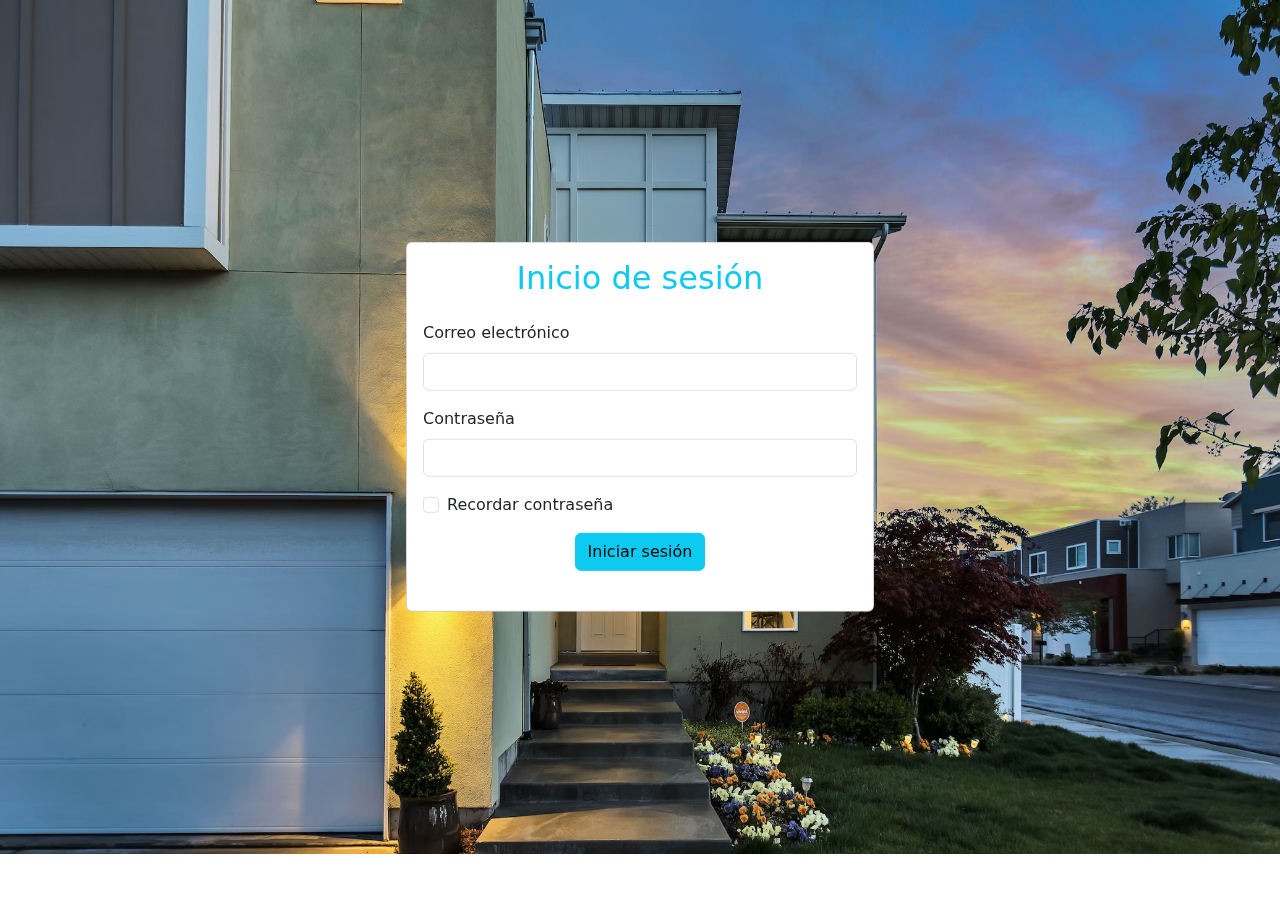
<file: html/login.html>
<!DOCTYPE html>
<html lang="es">
<head>
    <meta charset="UTF-8">
    <meta name="viewport" content="width=device-width, initial-scale=1.0">
    <title>Login</title>
    <link href="https://cdn.jsdelivr.net/npm/bootstrap@5.3.0-alpha1/dist/css/bootstrap.min.css" rel="stylesheet">
</head>
<body>

    <!-- Contenedor del carrusel y del cuadro de inicio de sesión -->
    <div class="container-fluid position-relative p-0">
        <!-- Carrusel de imágenes -->
        <div id="carouselExampleSlidesOnly" class="carousel slide" data-bs-ride="carousel" data-bs-interval="5000">
            <div class="carousel-inner">
                <div class="carousel-item active">
                    <img src="../assets/casa2.avif" class="d-block w-100" alt="Imagen 1">
                </div>
                <div class="carousel-item">
                    <img src="../assets/casa4.jpeg" class="d-block w-100" alt="Imagen 2">
                </div>
                <div class="carousel-item">
                    <img src="../assets/casa6.jpeg" class="d-block w-100" alt="Imagen 3">
                </div>
            </div>
        </div>

        <!-- Contenedor del cuadro de inicio de sesión -->
        <div class="position-absolute top-50 start-50 translate-middle p-3" style="width: 500px;">
            <div class="card">
                <div class="card-body">
                    <h2 class="card-title text-center text-info mb-4">Inicio de sesión</h2>
                    <form id="form-login">
                        <div class="mb-3">
                            <label for="inputEmail" class="form-label">Correo electrónico</label>
                            <input type="text" class="form-control" id="inputEmail" aria-describedby="emailHelp"
                                required>
                        </div>
                        <div class="mb-3">
                            <label for="inputPassword" class="form-label">Contraseña</label>
                            <input type="password" class="form-control" id="inputPassword" required>
                        </div>
                        <div class="mb-3 form-check">
                            <input type="checkbox" class="form-check-input" id="rememberMe">
                            <label class="form-check-label" for="rememberMe">Recordar contraseña</label>
                        </div>
                        <button  href ="./index.html" type="submit" class="btn btn-info d-block mx-auto mb-4" >Iniciar sesión</button>
                    </form>
                </div>
            </div>
        </div>
    </div>


    <script src="https://cdn.jsdelivr.net/npm/bootstrap@5.3.0-alpha1/dist/js/bootstrap.bundle.min.js"></script>
    <script src="../js/login.js"></script>
</body>
</html>
</file>
